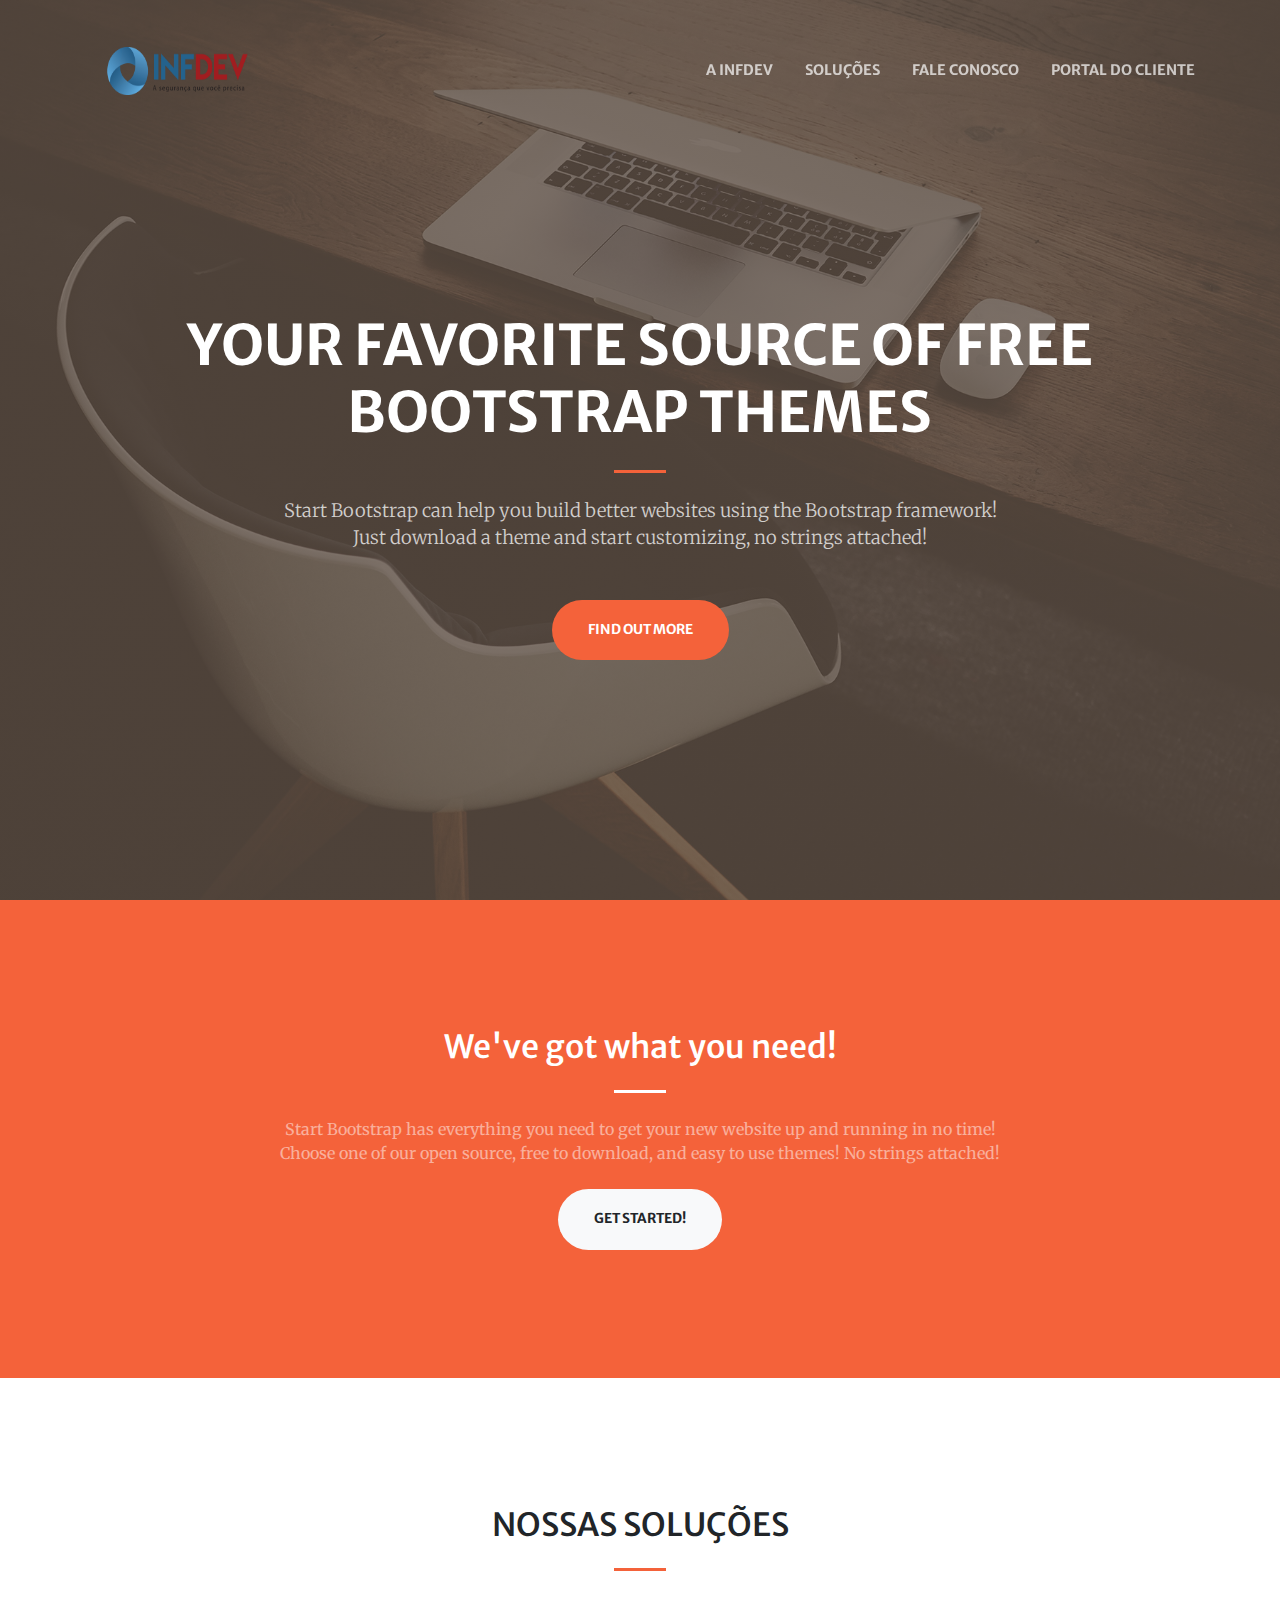
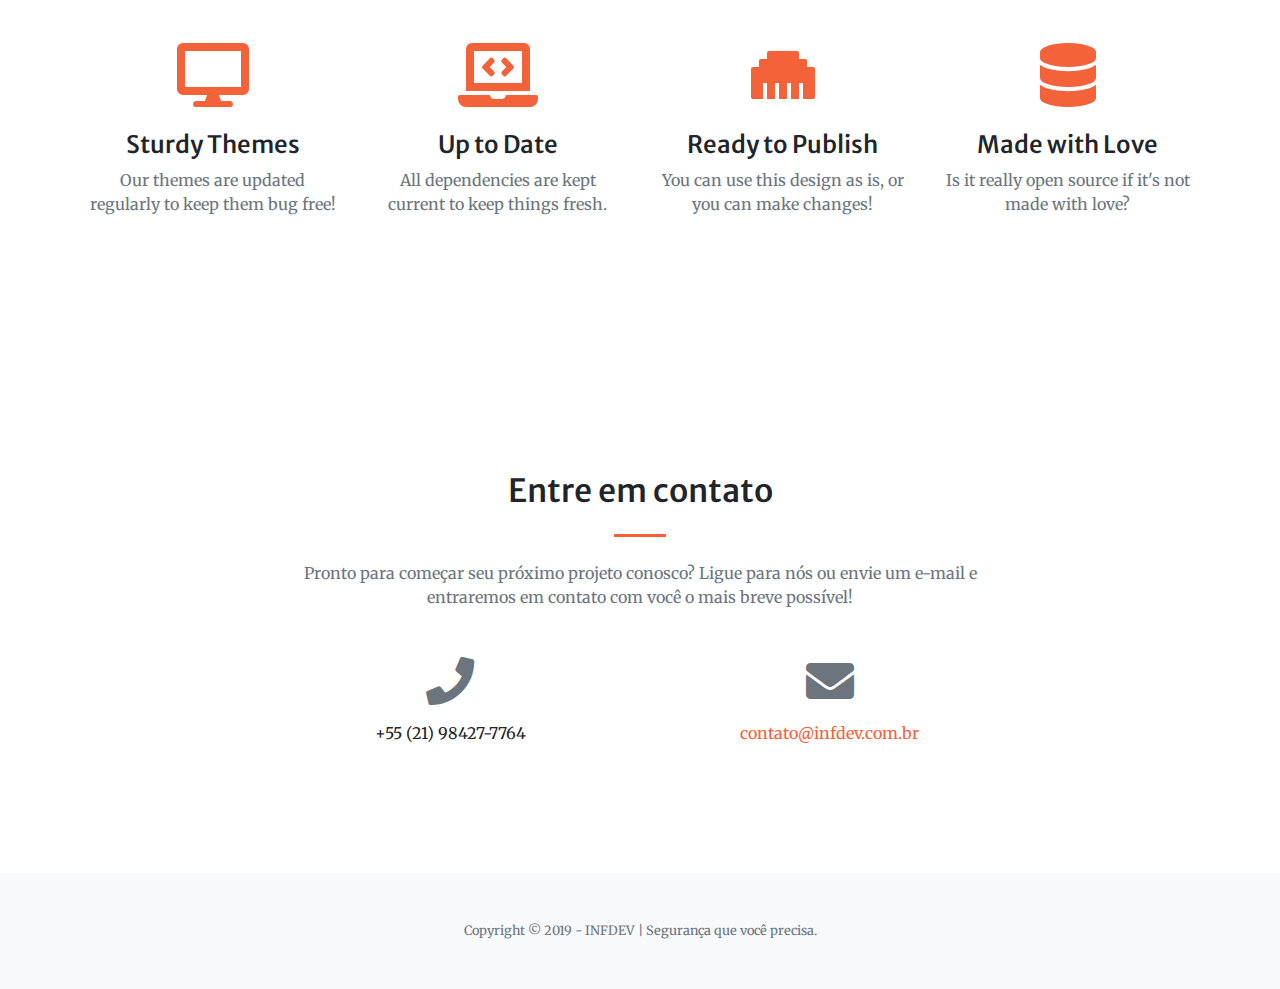
<file: escopo/index.html>
<!DOCTYPE html>
<html lang="en">

<head>

  <meta charset="utf-8">
  <meta name="viewport" content="width=device-width, initial-scale=1, shrink-to-fit=no">
  <meta name="description" content="">
  <meta name="author" content="">

  <title>.:: INFDEV | Segurança que você precisa ::.</title>

  <!-- Font Awesome Icons -->
  <link href="vendor/fontawesome-free/css/all.min.css" rel="stylesheet" type="text/css">

  <!-- Google Fonts -->
  <link href="https://fonts.googleapis.com/css?family=Merriweather+Sans:400,700" rel="stylesheet">
  <link href='https://fonts.googleapis.com/css?family=Merriweather:400,300,300italic,400italic,700,700italic' rel='stylesheet' type='text/css'>

  <!-- Plugin CSS -->
  <link href="vendor/magnific-popup/magnific-popup.css" rel="stylesheet">

  <!-- Theme CSS - Includes Bootstrap -->
  <link href="css/creative.min.css" rel="stylesheet">

</head>

<body id="page-top">

  <!-- Navigation -->
  <nav class="navbar navbar-expand-lg navbar-light fixed-top py-3" id="mainNav">
    <div class="container">
      <a class="navbar-brand js-scroll-trigger" href="#page-top"><a class="navbar-brand js-scroll-trigger" href="#">
        <img src="img/logo.png" width="150" height="100" alt="Logo">
    </a></a>
      <button class="navbar-toggler navbar-toggler-right" type="button" data-toggle="collapse" data-target="#navbarResponsive" aria-controls="navbarResponsive" aria-expanded="false" aria-label="Toggle navigation">
        <span class="navbar-toggler-icon"></span>
      </button>
      <div class="collapse navbar-collapse" id="navbarResponsive">
        <ul class="navbar-nav ml-auto my-2 my-lg-0">
          <li class="nav-item">
            <a class="nav-link js-scroll-trigger" href="#about">A INFDEV</a>
          </li>
          <li class="nav-item">
            <a class="nav-link js-scroll-trigger" href="#services">SOLUÇÕES</a>
          </li>
          <li class="nav-item">
            <a class="nav-link js-scroll-trigger" href="#contact">FALE CONOSCO</a>
          </li>
          
          <li class="nav-item">
            <a class="nav-link js-scroll-trigger" href="pages/restrito/portal-cliente.html">PORTAL DO CLIENTE</a>
          </li>          
        </ul>
      </div>
    </div>
  </nav>

  <!-- Masthead -->
  <header class="masthead">
    <div class="container h-100">
      <div class="row h-100 align-items-center justify-content-center text-center">
        <div class="col-lg-10 align-self-end">
          <h1 class="text-uppercase text-white font-weight-bold">Your Favorite Source of Free Bootstrap Themes</h1>
          <hr class="divider my-4">
        </div>
        <div class="col-lg-8 align-self-baseline">
          <p class="text-white-75 font-weight-light mb-5">Start Bootstrap can help you build better websites using the Bootstrap framework! Just download a theme and start customizing, no strings attached!</p>
          <a class="btn btn-primary btn-xl js-scroll-trigger" href="#about">Find Out More</a>
        </div>
      </div>
    </div>
  </header>

  <!-- About Section -->
  <section class="page-section bg-primary" id="about">
    <div class="container">
      <div class="row justify-content-center">
        <div class="col-lg-8 text-center">
          <h2 class="text-white mt-0">We've got what you need!</h2>
          <hr class="divider light my-4">
          <p class="text-white-50 mb-4">Start Bootstrap has everything you need to get your new website up and running in no time! Choose one of our open source, free to download, and easy to use themes! No strings attached!</p>
          <a class="btn btn-light btn-xl js-scroll-trigger" href="#services">Get Started!</a>
        </div>
      </div>
    </div>
  </section>

  <!-- Services Section -->
  <section class="page-section" id="services">
    <div class="container">
      <h2 class="text-center mt-0">NOSSAS SOLUÇÕES</h2>
      <hr class="divider my-4">
      <div class="row">
        <div class="col-lg-3 col-md-6 text-center">
          <div class="mt-5">
            <i class="fas fa-4x fa-desktop text-primary mb-4"></i>
            <h3 class="h4 mb-2">Sturdy Themes</h3>
            <p class="text-muted mb-0">Our themes are updated regularly to keep them bug free!</p>
          </div>
        </div>
        <div class="col-lg-3 col-md-6 text-center">
          <div class="mt-5">
            <i class="fas fa-4x fa-laptop-code text-primary mb-4"></i>
            <h3 class="h4 mb-2">Up to Date</h3>
            <p class="text-muted mb-0">All dependencies are kept current to keep things fresh.</p>
          </div>
        </div>
        <div class="col-lg-3 col-md-6 text-center">
          <div class="mt-5">
            <i class="fas fa-4x fa-ethernet text-primary mb-4"></i>
            <h3 class="h4 mb-2">Ready to Publish</h3>
            <p class="text-muted mb-0">You can use this design as is, or you can make changes!</p>
          </div>
        </div>
        <div class="col-lg-3 col-md-6 text-center">
          <div class="mt-5">
            <i class="fas fa-4x fa-database text-primary mb-4"></i>
            <h3 class="h4 mb-2">Made with Love</h3>
            <p class="text-muted mb-0">Is it really open source if it's not made with love?</p>
          </div>
        </div>
      </div>
    </div>
  </section>

  <!-- Contact Section -->
  <section class="page-section" id="contact">
    <div class="container">
      <div class="row justify-content-center">
        <div class="col-lg-8 text-center">
          <h2 class="mt-0">Entre em contato</h2>
          <hr class="divider my-4">
          <p class="text-muted mb-5">Pronto para começar seu próximo projeto conosco? Ligue para nós ou envie um e-mail e entraremos em contato com você o mais breve possível!</p>
        </div>
      </div>
      <div class="row">
        <div class="col-lg-4 ml-auto text-center mb-5 mb-lg-0">
          <i class="fas fa-phone fa-3x mb-3 text-muted"></i>
          <div>+55 (21) 98427-7764</div>
        </div>
        <div class="col-lg-4 mr-auto text-center">
          <i class="fas fa-envelope fa-3x mb-3 text-muted"></i>
          <!-- Make sure to change the email address in anchor text AND the link below! -->
          <a class="d-block" href="mailto:contato@infdev.com.br">contato@infdev.com.br</a>
        </div>
      </div>
    </div>
  </section>

  <!-- Footer -->
  <footer class="bg-light py-5">
    <div class="container">
      <div class="small text-center text-muted">Copyright &copy; 2019 - INFDEV | Segurança que você precisa.</div>
    </div>
  </footer>

  <!-- Bootstrap core JavaScript -->
  <script src="vendor/jquery/jquery.min.js"></script>
  <script src="vendor/bootstrap/js/bootstrap.bundle.min.js"></script>

  <!-- Plugin JavaScript -->
  <script src="vendor/jquery-easing/jquery.easing.min.js"></script>
  <script src="vendor/magnific-popup/jquery.magnific-popup.min.js"></script>

  <!-- Custom scripts for this template -->
  <script src="js/creative.min.js"></script>

</body>

</html>
</file>
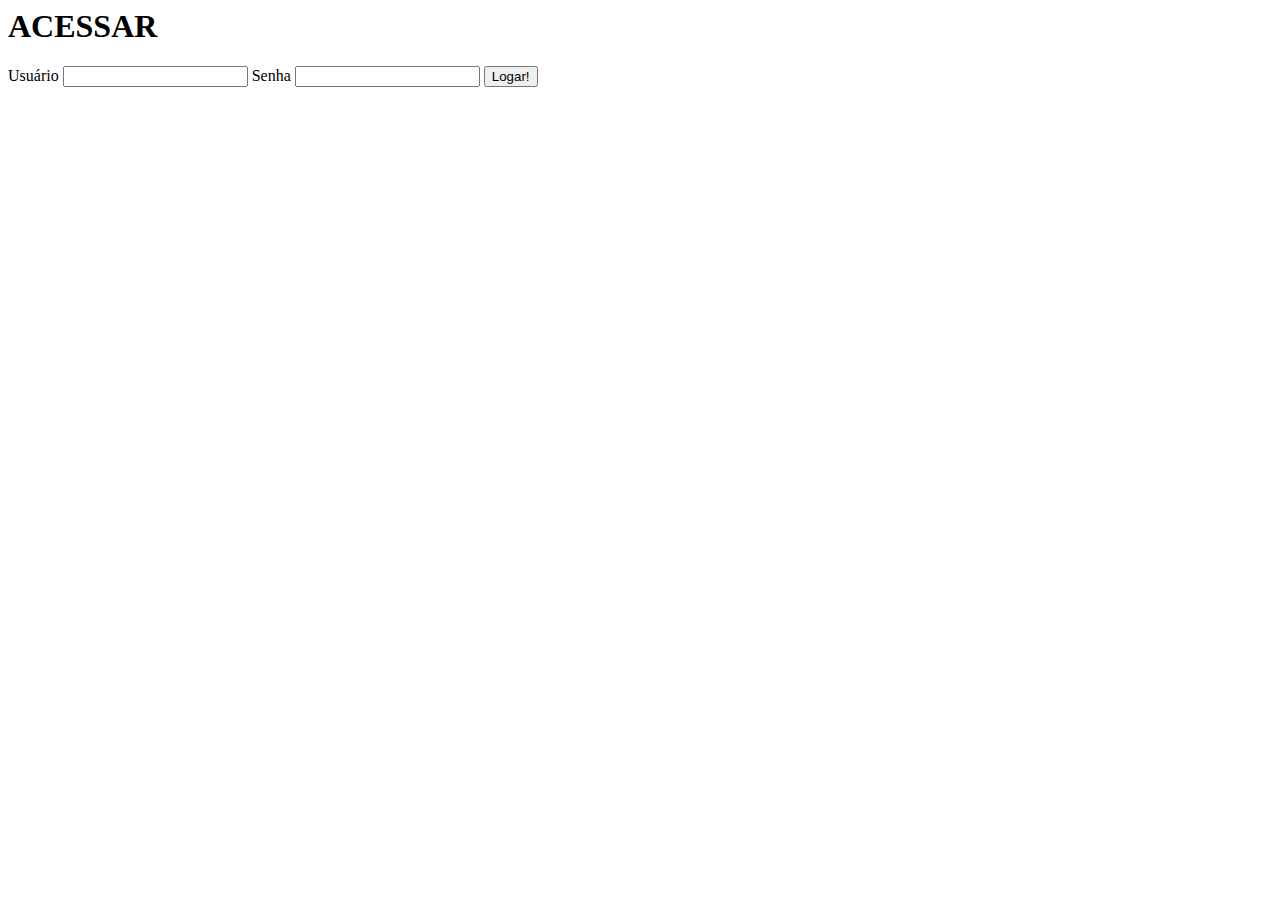
<file: teste/index.html>
<meta charset="utf-8">
<title>INFDEV | Segurança que você precisa</title>
<link rel="stylesheet" type="text/css" href="../teste/css/css.css" media="screen" />
<body>
    <h1>ACESSAR</h1>
    <div class="form">
        <ul id="form-messages"></ul>

        <label for="username">Usuário</label>
        <input type="text" id="username" spellcheck="false">

        <label for="password">Senha</label>
        <input type="password" id="password">

        <button type="submit" id="btn-submit">Logar!</button>
    </div>   
        <script type="text/javascript" src="../teste/js/js.js"></script>   
</body>
</file>
<file: teste/css/css.css>
#form-messages {
    background-color: rgb(255, 232, 232);
    border: 1px solid red;
    color: red;
    display: none;
    font-size: 12px;
    font-weight: bold;
    margin-bottom: 10px;
    padding: 10px 25px;
    max-width: 250px;
}
</file>
